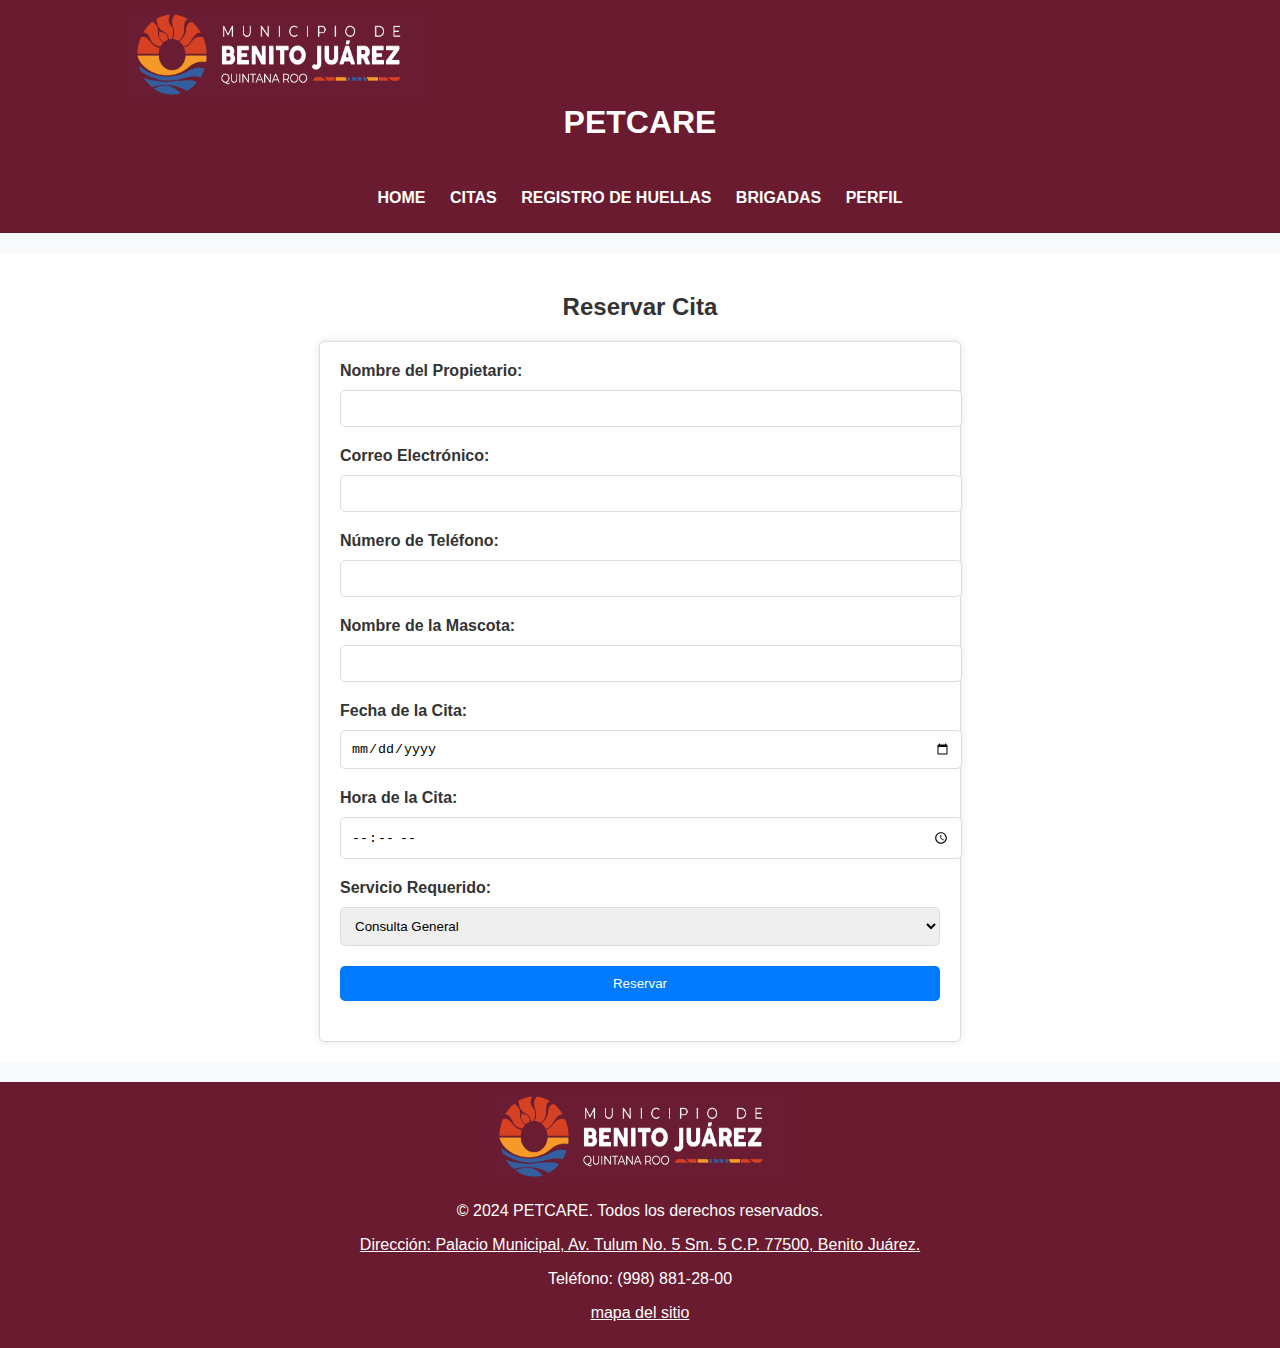
<file: citas/index.html>
<!DOCTYPE html>
<html lang="es">
<head>
    <meta charset="UTF-8">
    <meta name="viewport" content="width=device-width, initial-scale=1.0">
    <title>Reservar Cita - PETCARE</title>
    <link rel="stylesheet" href="/citas/styles.css">
</head>
<body>
    <header class="header">
        <div class="container">
            <div class="benito">
                <img src="/img/logo.png" alt="logobenitojuarez">
            </div>
            <h1>PETCARE</h1>
            <nav>
                <ul>
                    <li><a href="/home/index.html">HOME</a></li>
                    <li><a href="/citas/index.html">CITAS</a></li>
                    <li><a href="/registro de huellas/index.html">REGISTRO DE HUELLAS</a></li>
                    <li><a href="/brigadas/index.html">BRIGADAS</a></li>
                    <li><a href="/perfil/index.html">PERFIL</a></li>
                </ul>
            </nav>
        </div>
    </header>

    <section class="appointment">
        <div class="container">
            <h2>Reservar Cita</h2>
            <form action="/submit-appointment" method="POST" class="appointment-form">
                <label for="name">Nombre del Propietario:</label>
                <input type="text" id="name" name="name" required>

                <label for="email">Correo Electrónico:</label>
                <input type="email" id="email" name="email" required>

                <label for="phone">Número de Teléfono:</label>
                <input type="tel" id="phone" name="phone" required>

                <label for="pet-name">Nombre de la Mascota:</label>
                <input type="text" id="pet-name" name="pet-name" required>

                <label for="date">Fecha de la Cita:</label>
                <input type="date" id="date" name="date" required>

                <label for="time">Hora de la Cita:</label>
                <input type="time" id="time" name="time" required>

                <label for="service">Servicio Requerido:</label>
                <select id="service" name="service" required>
                    <option value="consulta">Consulta General</option>
                    <option value="vacunacion">Vacunación</option>
                    <option value="desparasitacion">Desparasitación</option>
                    <option value="cirugia">Cirugía</option>
                </select>

                <button type="submit">Reservar</button>
            </form>
        </div>
    </section>

    <footer class="footer">
        <div class="container">
            <img src="/img/logo.png" alt="benito">
            <p>&copy; 2024 PETCARE. Todos los derechos reservados.</p>
            <a href="https://maps.app.goo.gl/SLX9pZ64u9c2CPZ6A"><p>Dirección: Palacio Municipal, Av. Tulum No. 5 Sm. 5 C.P. 77500, Benito Juárez.</p></a>
            <p>Teléfono: (998) 881-28-00</p>
            <a href="/mapa de sitio/mapadesitio.html"><p>mapa del sitio</p></a>
        </div>
    </footer>
</body>
</html>
</file>
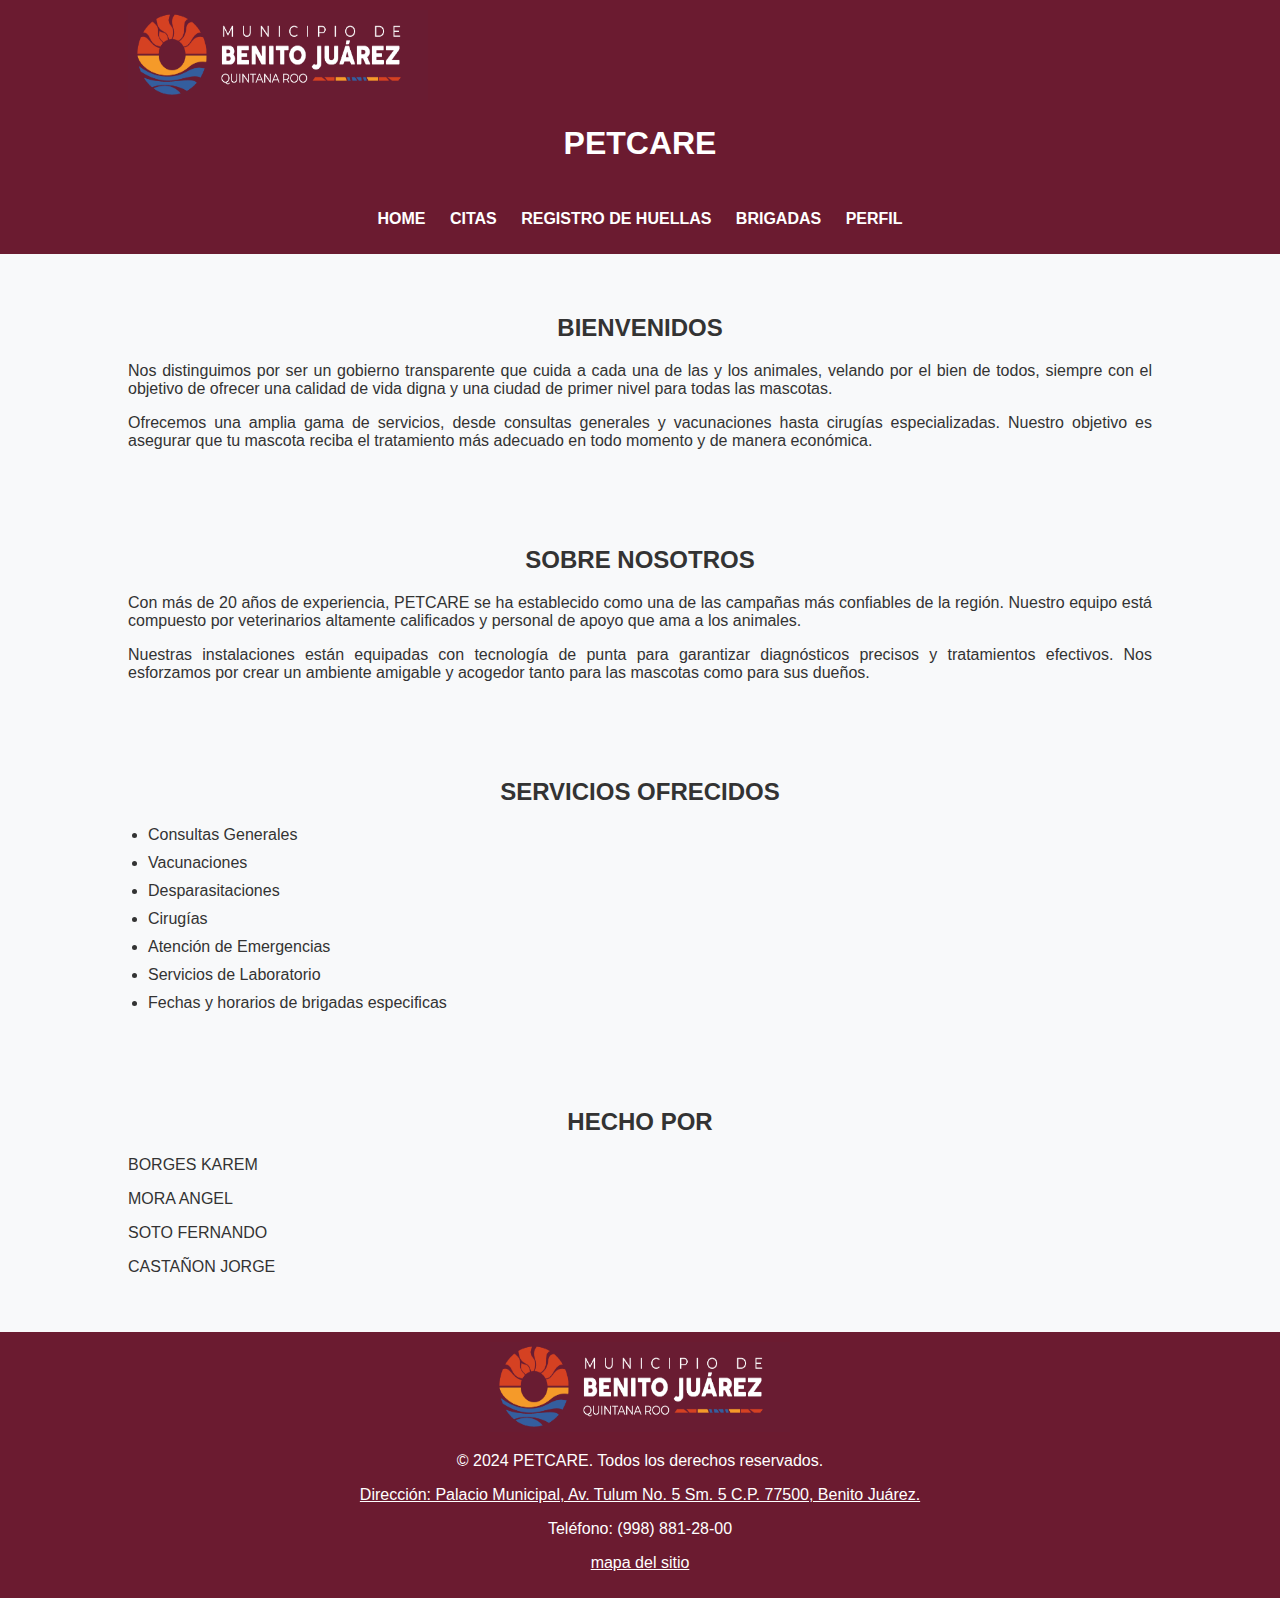
<file: home/index.html>
<!DOCTYPE html>
<html lang="es">
<head>
    <meta charset="UTF-8">
    <meta name="viewport" content="width=device-width, initial-scale=1.0">
    <title>Inicio - PETCARE</title>
    <link rel="stylesheet" href="styles.css">
</head>
<body>
    <header class="header">
        <div class="container">
            <div class="benito">
                <img src="/img/logo.png" alt="logobenitojuarez">
            </div>
            <h1>PETCARE</h1>
            <nav>
                <ul>
                    <li><a href="index.html">HOME</a></li>
                    <li><a href="/citas/index.html">CITAS</a></li>
                    <li><a href="/registro de huellas/index.html">REGISTRO DE HUELLAS</a></li>
                    <li><a href="/brigadas/index.html">BRIGADAS</a></li>
                    <li><a href="/perfil/index.html">PERFIL</a></li>
                </ul>
            </nav>
        </div>
    </header>

    <section class="home" id="home">
        <div class="container">
            <h2>BIENVENIDOS</h2>
            <p>Nos distinguimos por ser un gobierno transparente que cuida a cada una de las y los animales, velando por el bien de todos, siempre con el objetivo de ofrecer una calidad de vida digna y una ciudad de primer nivel para todas las mascotas.</p>
            <p>Ofrecemos una amplia gama de servicios, desde consultas generales y vacunaciones hasta cirugías especializadas. Nuestro objetivo es asegurar que tu mascota reciba el tratamiento más adecuado en todo momento y de manera económica.</p>
        </div>
    </section>

    <section class="about" id="about">
        <div class="container">
            <h2>SOBRE NOSOTROS</h2>
            <p>Con más de 20 años de experiencia, PETCARE se ha establecido como una de las campañas más confiables de la región. Nuestro equipo está compuesto por veterinarios altamente calificados y personal de apoyo que ama a los animales.</p>
            <p>Nuestras instalaciones están equipadas con tecnología de punta para garantizar diagnósticos precisos y tratamientos efectivos. Nos esforzamos por crear un ambiente amigable y acogedor tanto para las mascotas como para sus dueños.</p>
        </div>
    </section>

    <section class="services" id="services">
        <div class="container">
            <h2>SERVICIOS OFRECIDOS</h2>
            <ul>
                <li>Consultas Generales</li>
                <li>Vacunaciones</li>
                <li>Desparasitaciones</li>
                <li>Cirugías</li>
                <li>Atención de Emergencias</li>
                <li>Servicios de Laboratorio</li>
                <li>Fechas y horarios de brigadas especificas</li>
            </ul>
        </div>
    </section>

    <section class="contact" id="contact">
        <div class="container">
            <h2>HECHO POR</h2>
            <p>BORGES KAREM</p>
            <p>MORA ANGEL</p>
            <p>SOTO FERNANDO</p>
            <p>CASTAÑON JORGE</p>
        </div>
    </section>

    <footer class="footer">
        <div class="container">
            <img src="/img/logo.png" alt="benito">
            <p>&copy; 2024 PETCARE. Todos los derechos reservados.</p>
            <a href="https://maps.app.goo.gl/SLX9pZ64u9c2CPZ6A"><p>Dirección: Palacio Municipal, Av. Tulum No. 5 Sm. 5 C.P. 77500, Benito Juárez.</p></a>
            <p>Teléfono: (998) 881-28-00</p>
            <a href="/mapa de sitio/mapadesitio.html"><p>mapa del sitio</p></a>
        </div>
    </footer>
</body>
</html>
</file>
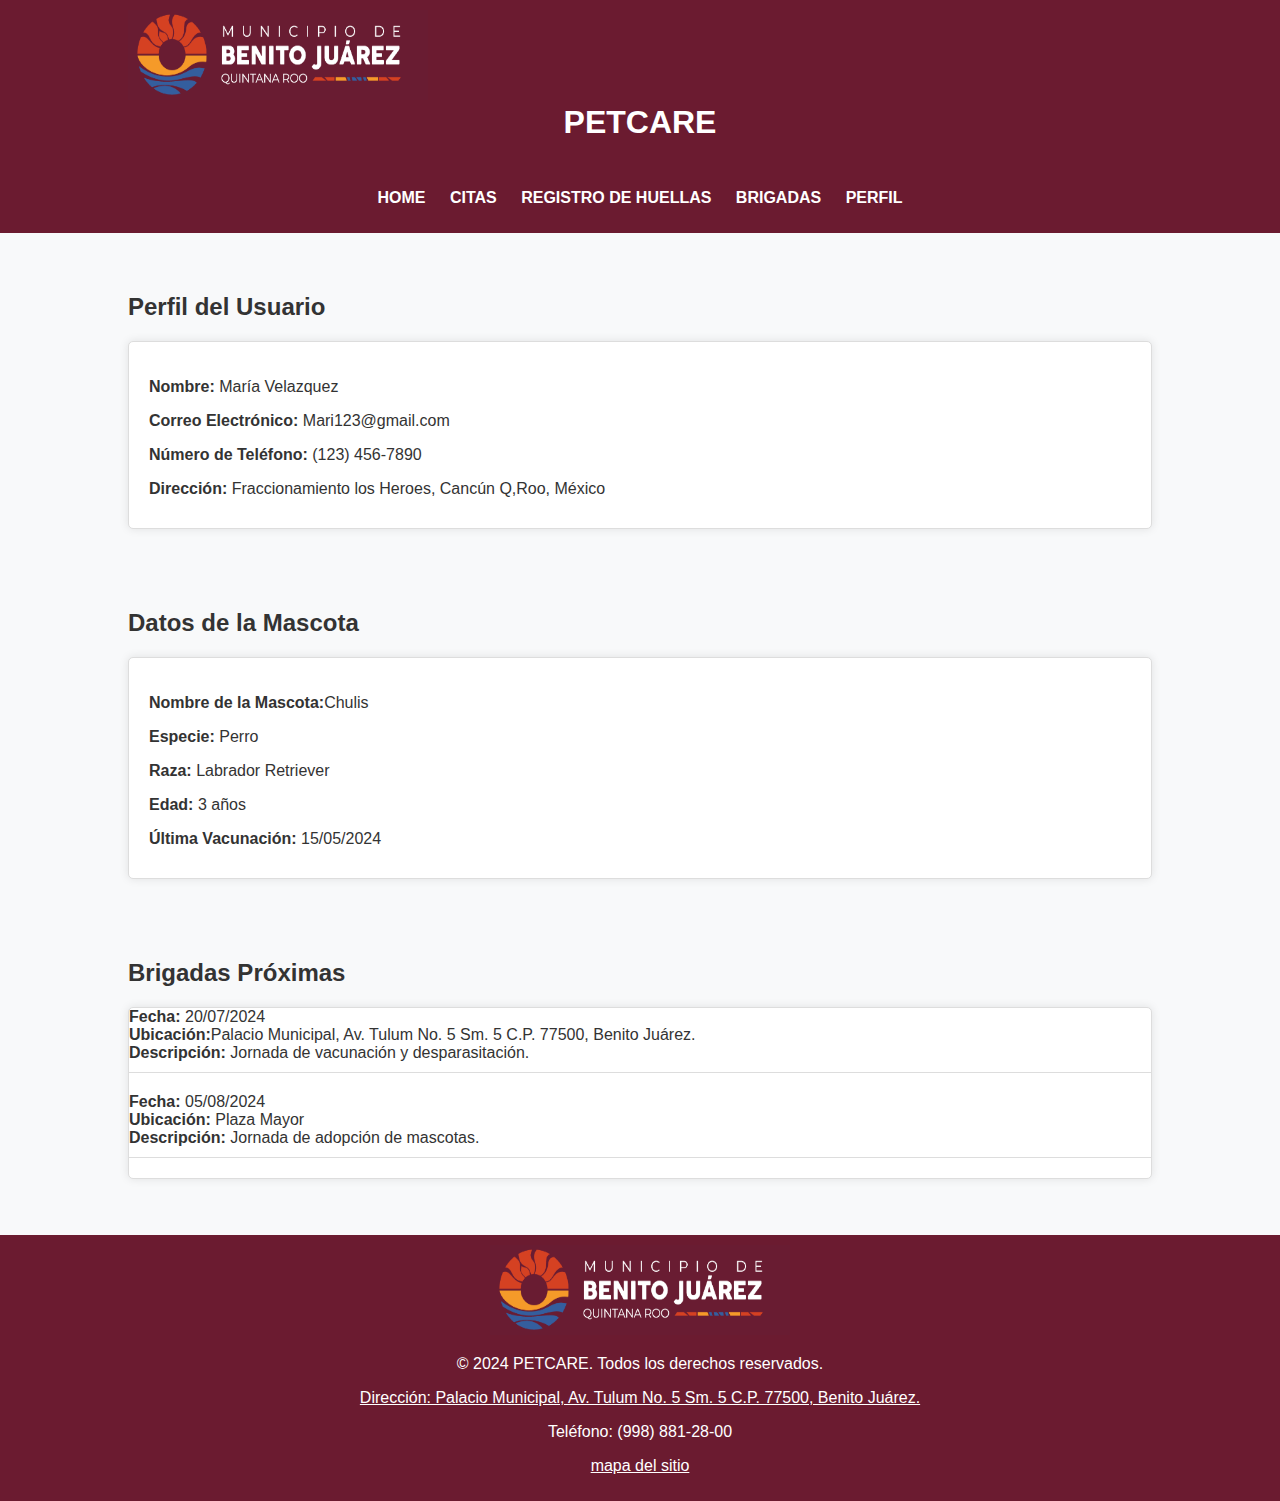
<file: perfil/index.html>
<!DOCTYPE html>
<html lang="es">
<head>
    <meta charset="UTF-8">
    <meta name="viewport" content="width=device-width, initial-scale=1.0">
    <title>Perfil del Usuario - PETCARE</title>
    <link rel="stylesheet" href="/perfil/styles.css">
</head>
<body>
    <header class="header">
        <div class="container">
            <div class="benito">
                <img src="/img/logo.png" alt="logobenitojuarez">
                </div>
            <h1>PETCARE</h1>
            <nav>
                <ul>
                    <li><a href="/home/index.html">HOME</a></li>
                    <li><a href="/citas/index.html">CITAS</a></li>
                    <li><a href="#about">REGISTRO DE HUELLAS</a></li>
                    <li><a href="#services">BRIGADAS</a></li>
                    <li><a href="/perfil/index.html">PERFIL</a></li>
                </ul>
            </nav>
        </div>
    </header>

    <section class="profile" id="profile">
        <div class="container">
            <h2  >Perfil del Usuario</h2>
            <div class="profile-info">
                <p><strong>Nombre:</strong> María Velazquez</p>
                <p><strong>Correo Electrónico:</strong> Mari123@gmail.com</p>
                <p><strong>Número de Teléfono:</strong> (123) 456-7890</p>
                <p><strong>Dirección:</strong> Fraccionamiento los Heroes, Cancún Q,Roo, México</p>
            </div>
        </div>
    </section>

    <section class="mascotas" id="mascotas">
        <div class="container">
            <h2>Datos de la Mascota</h2>
            <div class="pet-info">
                <p><strong>Nombre de la Mascota:</strong>Chulis</p>
                <p><strong>Especie:</strong> Perro</p>
                <p><strong>Raza:</strong> Labrador Retriever</p>
                <p><strong>Edad:</strong> 3 años</p>
                <p><strong>Última Vacunación:</strong> 15/05/2024</p>
            </div>
        </div>
    </section>

    <section class="brigadas" id="brigadas">
        <div class="container">
            <h2>Brigadas Próximas</h2>
            <ul class="brigadas-list">
                <li>
                    <strong>Fecha:</strong> 20/07/2024<br>
                    <strong>Ubicación:</strong>Palacio Municipal, Av. Tulum No. 5 Sm. 5 C.P. 77500, Benito Juárez. <br>
                    <strong>Descripción:</strong> Jornada de vacunación y desparasitación.
                </li>
                <li>
                    <strong>Fecha:</strong> 05/08/2024<br>
                    <strong>Ubicación:</strong> Plaza Mayor<br>
                    <strong>Descripción:</strong> Jornada de adopción de mascotas.
                </li>
            </ul>
        </div>
    </section>

    <footer class="footer">
        <div class="container">
            <img src="/img/logo.png" alt="benito">
            <p>&copy; 2024 PETCARE. Todos los derechos reservados.</p>
            <a href="https://maps.app.goo.gl/SLX9pZ64u9c2CPZ6A"><p>Dirección: Palacio Municipal, Av. Tulum No. 5 Sm. 5 C.P. 77500, Benito Juárez.</p></a>
            <p>Teléfono: (998) 881-28-00</p>
            <a href="/mapa de sitio/mapadesitio.html"><p>mapa del sitio</p></a>
    </footer>
</body>
</html>
</file>
<file: citas/styles.css>
/* General Styles */
body {
    font-family: Arial, sans-serif;
    margin: 0;
    padding: 0;
    background-color: #f8f9fa;
    color: #333;
}

.container {
    width: 80%;
    margin: 0 auto;
}
.benito img{
    width: 300px; 
    height: 90px; 
}

/* Header Styles */
.header {
    background-color: #6b1b30;
    color: #fff;
    padding: 10px 0;
}

.header h1 {
    margin: 0;
    text-align: center;
    margin-bottom: 3rem;
}

.header nav {
    text-align: center;
    margin-top: 10px;
}

.header nav ul {
    list-style: none;
    padding: 0;
}

.header nav ul li {
    display: inline;
    margin: 0 10px;
}

.header nav ul li a {
    color: #fff;
    text-decoration: none;
    font-weight: bold;
}

/* Appointment Section Styles */
.appointment {
    background-color: #fff;
    padding: 20px 0;
    margin: 20px 0;
}

.appointment h2 {
    text-align: center;
    margin-bottom: 20px;
}

.appointment-form {
    max-width: 600px;
    margin: 0 auto;
    background-color: #fff;
    padding: 20px;
    border: 1px solid #ddd;
    border-radius: 5px;
    box-shadow: 0 0 10px rgba(0, 0, 0, 0.1);
}

.appointment-form label {
    display: block;
    margin-bottom: 10px;
    font-weight: bold;
}

.appointment-form input,
.appointment-form select,
.appointment-form button {
    width: 100%;
    padding: 10px;
    margin-bottom: 20px;
    border: 1px solid #ddd;
    border-radius: 5px;
}

.appointment-form button {
    background-color: #007bff;
    color: #fff;
    border: none;
    cursor: pointer;
}

.appointment-form button:hover {
    background-color: #0056b3;
}

/* Footer Styles */
.footer {
    background-color: #6b1b30;
    color: #fff;
    text-align: center;
    padding: 10px 0;
}
.container img{
    width: 300px; 
    height: 90px; 
}
.footer a{
    color:#fff ;
}
</file>
<file: home/styles.css>
/* General Styles */
body {
    font-family: Arial, sans-serif;
    margin: 0;
    padding: 0;
    background-color: #f8f9fa;
    color: #333;
}
.container {
    width: 80%;
    margin: 0 auto;
}
.benito img{
    width: 300px; 
    height: 90px; 
}

/* Header Styles */
.header {
    background-color: #6b1b30;
    color: #fff;
    padding: 10px 0;
}

.header h1 {
    margin: none;
    text-align:center;
    margin-bottom: 3rem;
}

.header nav {
    text-align: center;
    margin-top: 10px;
}

.header nav ul {
    list-style: none;
    padding: 0;
}

.header nav ul li {
    display: inline;
    margin: 0 10px;
}

.header nav ul li a {
    color: #fff;
    text-decoration: none;
    font-weight: bold;
}

/* Section Styles */
section {
    padding: 20px 0;
    margin: 20px 0;
}

section h2 {
    text-align: center;
    margin-bottom: 20px;
}

section p {
    text-align: justify;
}

section ul {
    list-style-type: disc;
    padding-left: 20px;
}

section ul li {
    margin-bottom: 10px;
}

/* Footer Styles */
.footer {
    background-color: #6b1b30;
    color: #fff;
    text-align: center;
    padding: 10px 0;
}
.container img{
    width: 300px; 
    height: 90px; 
}
.footer a{
    color:#fff ;
}
</file>
<file: perfil/styles.css>
/* General Styles */
body {
    font-family: Arial, sans-serif;
    margin: 0;
    padding: 0;
    background-color: #f8f9fa;
    color: #333;
}

.container {
    width: 80%;
    margin: 0 auto;
}

.benito img{
    width: 300px; 
    height: 90px; 
}

/* Header Styles */
.header {
    background-color: #6b1b30;
    color: #fff;
    padding: 10px 0;
}

.header h1 {
    margin: 0;
    text-align: center;
    margin-bottom: 3rem;
}

.header nav {
    text-align: center;
    margin-top: 10px;
}

.header nav ul {
    list-style: none;
    padding: 0;
}

.header nav ul li {
    display: inline;
    margin: 0 10px;
}

.header nav ul li a {
    color: #fff;
    text-decoration: none;
    font-weight: bold;
}

/* Section Styles */
section {
    padding: 20px 0;
    margin: 20px 0;
}

section h2 {
    text-align: left;
    margin-bottom: 20px;
}

.profile-info, .pet-info, .brigadas-list {
    background-color: #fff;
    padding: 20px;
    border: 1px solid #ddd;
    border-radius: 5px;
    box-shadow: 0 0 10px rgba(0, 0, 0, 0.1);
}

.profile-info p, .pet-info p {
    margin-bottom: 10px;
}

.brigadas-list {
    list-style-type: none;
    padding: 0;
}

.brigadas-list li {
    margin-bottom: 20px;
    border-bottom: 1px solid #ddd;
    padding-bottom: 10px;
}

/* Footer Styles */
.footer {
    background-color: #6b1b30;
    color: #fff;
    text-align: center;
    padding: 10px 0;
}
.container img{
    width: 300px; 
    height: 90px; 
}
.footer a{
    color:#fff ;
}
</file>
